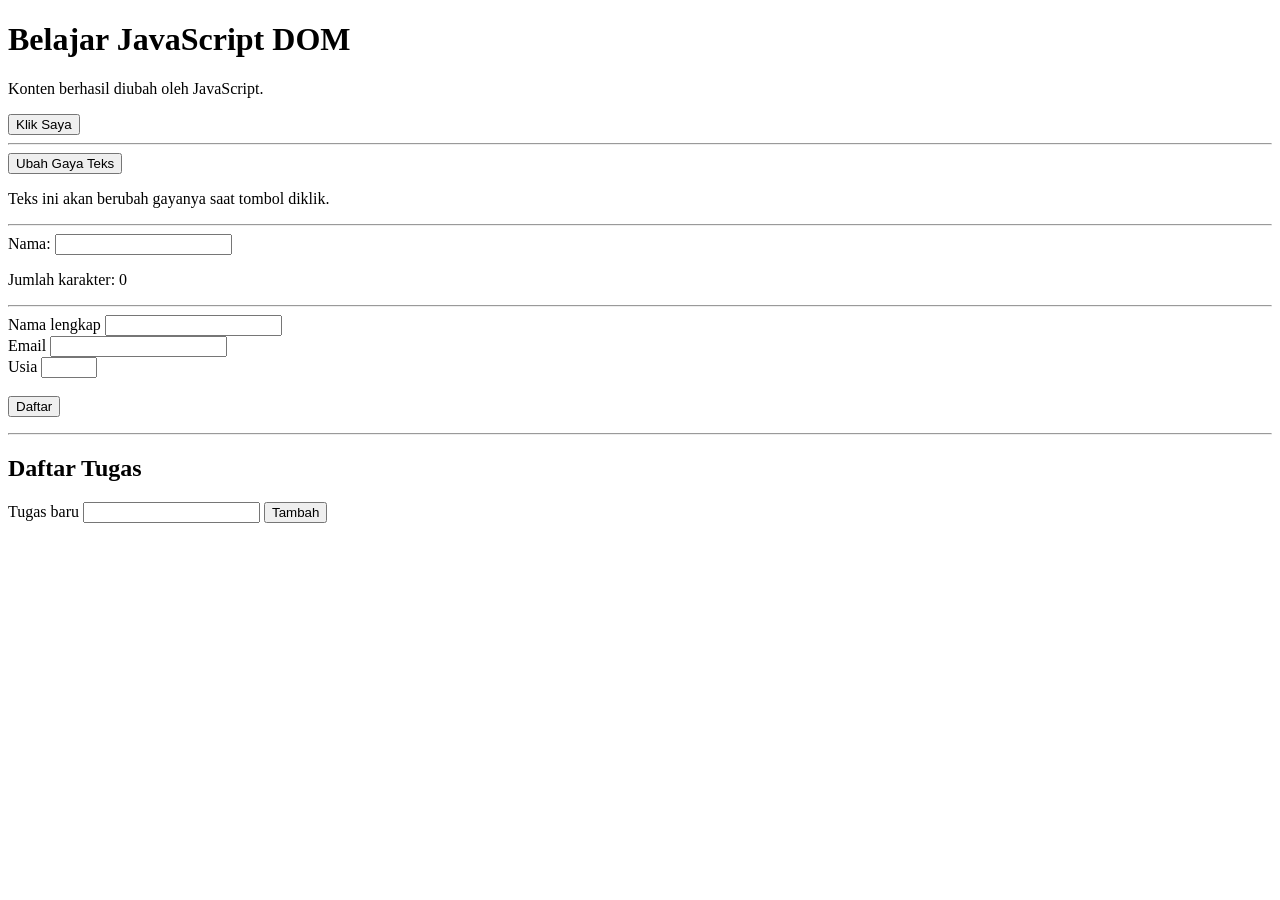
<file: index.html>
<!DOCTYPE html>
<html lang="id">
<head>
   <meta charset="UTF-8">
   <meta name="viewport" content="width=device-width, initial-scale=1.0">
   <title>Praktikum DOM dan Event</title>
   <link rel="stylesheet" href="style.css">
   <script src="script.js" defer></script>
</head>
<body>

<!-- LATIHAN 1 & 2-->
    <h1 id="judul">Latihan DOM</h1>
    <p id="pesan">Belum ada tindakan.</p>
    <button id="tombolAksi" type="button">Klik Saya</button>

    <hr>

<!-- LATIHAN 3 -->
    <button id="tombolGaya" type="button">Ubah Gaya Teks</button>
    <p id="teksGaya">Teks ini akan berubah gayanya saat tombol diklik.</p>

<hr>

<!-- Latihan 4 -->
 <div>
    <label for="namaInput">Nama:</label>
    <input type="text" id="namaInput" maxlength="40">
    <p>Jumlah karakter: <span id="jumlahKarakter">0</span></p>
 </div>

 <hr>

 <!-- Latihan 5 -->
  <form id="formPendaftaran" novalidate>
    <div>
        <label for="nama">Nama lengkap</label>
        <input id="nama" name="nama" type="text">
    </div>
    <div>
         <label for="email">Email</label>
         <input id="email" name="email" type="email">
    </div>
    <div>
        <label for="usia">Usia</label>
        <input id="usia" name="usia" type="number" min="17" max="100">
    </div>
    <br>
    <button type="submit">Daftar</button>
</form>
<p id="pesanForm" aria-live="polite"></p>

<hr>

<!-- Latihan 6 -->
 <section>
    <h2>Daftar Tugas</h2>
    <label for="inputTugas">Tugas baru</label>
    <input id="inputTugas" type="text">
    <button id="tambahTugas" type="button">Tambah</button>
    <p id="pesanTugas" aria-live="polite"></p>
    <ul id="daftarTugas"></ul>
</section>

</body>
</html>
</file>
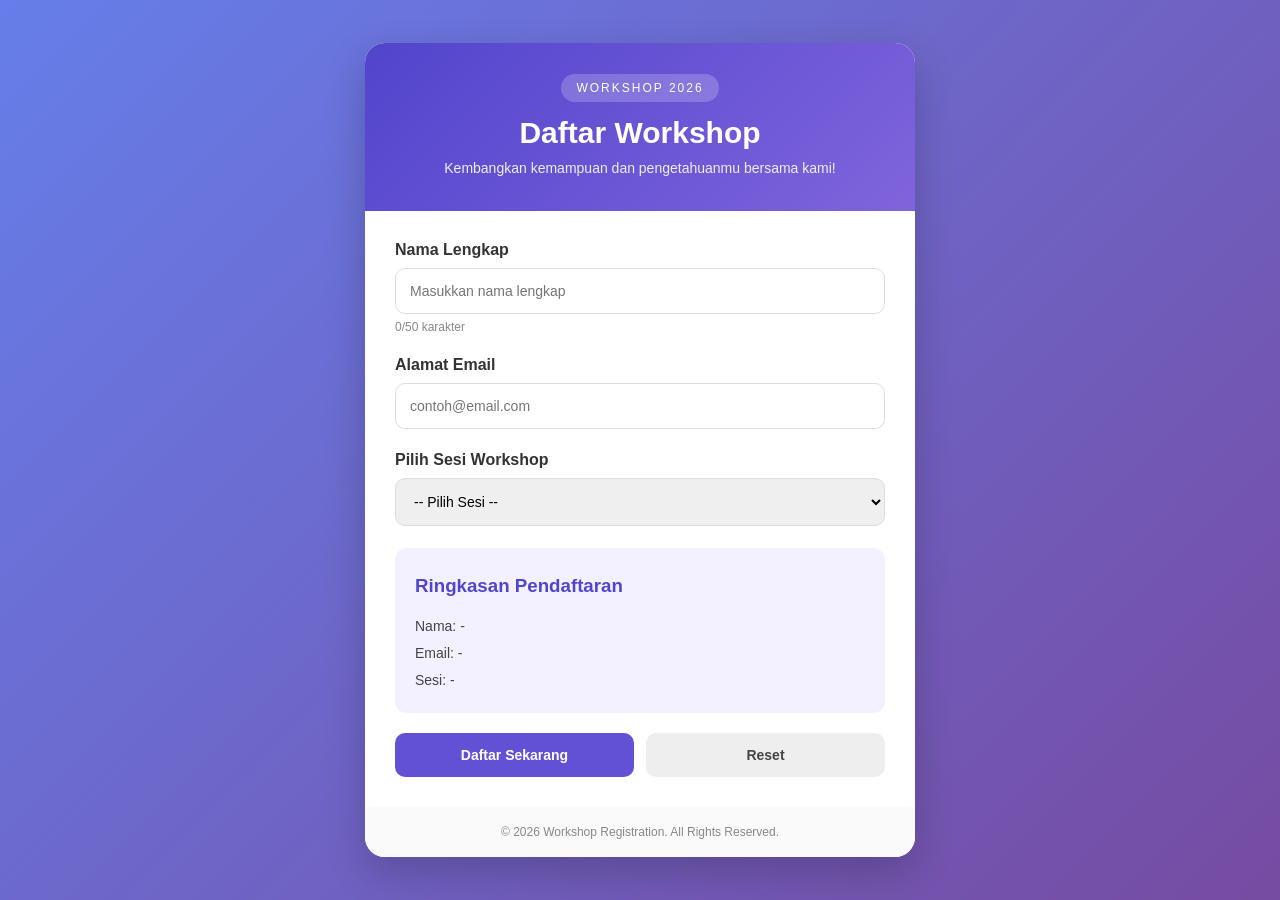
<file: Form Pendaftaran/index.html>
<!DOCTYPE html>
<html lang="id">
<head>
    <meta charset="UTF-8">
    <meta name="viewport" content="width=device-width, initial-scale=1.0">
    <title>Pendaftaran Workshop</title>
    <link rel="stylesheet" href="style.css">
</head>
<body>

    <div class="container">
        <div class="header">
            <span class="tag">WORKSHOP 2026</span>
            <h1>Daftar Workshop</h1>
            <p>Kembangkan kemampuan dan pengetahuanmu bersama kami!</p>
        </div>

        <div class="content">
            <form id="workshopForm">

                <div class="form-group">
                    <label for="nama">Nama Lengkap</label>
                    <input type="text" id="nama"
                        placeholder="Masukkan nama lengkap">
                    <small id="namaCount">0/50 karakter</small>
                    <small class="error" id="namaError"></small>
                </div>

                <div class="form-group">
                    <label for="email">Alamat Email</label>
                    <input type="email" id="email"
                        placeholder="contoh@email.com">
                    <small class="error" id="emailError"></small>
                </div>

                <div class="form-group">
                    <label for="sesi">Pilih Sesi Workshop</label>
                    <select id="sesi">
                        <option value="">-- Pilih Sesi --</option>
                        <option value="Sesi Pagi (09.00 - 11.00)">
                            Sesi Pagi (09.00 - 11.00)
                        </option>
                        <option value="Sesi Siang (13.00 - 15.00)">
                            Sesi Siang (13.00 - 15.00)
                        </option>
                        <option value="Sesi Sore (15.30 - 17.30)">
                            Sesi Sore (15.30 - 17.30)
                        </option>
                    </select>
                    <small class="error" id="sesiError"></small>
                </div>

                <div class="summary">
                    <h3>Ringkasan Pendaftaran</h3>
                    <p>Nama: <span id="previewNama">-</span></p>
                    <p>Email: <span id="previewEmail">-</span></p>
                    <p>Sesi: <span id="previewSesi">-</span></p>
                </div>

                <div id="message"></div>

                <div class="buttons">
                    <button type="submit" class="btn-submit">
                        Daftar Sekarang
                    </button>

                    <button type="reset" class="btn-reset">
                        Reset
                    </button>
                </div>

            </form>
        </div>

        <footer>
            © 2026 Workshop Registration. All Rights Reserved.
        </footer>
    </div>

    <script src="script.js"></script>
</body>
</html>
</file>
<file: style.css>
.highlight {
    color: #173f75;
    background-color: #e6f1ff;
    border-left: 4px solid #3478c8;
    padding: 12px;
}

.teks-besar { 
    font-size: 1.4rem;
 }

 .selesai span { 
    text-decoration: line-through; 
    color: #687386; 
}

li { 
    margin-bottom: 8px; 
}
</file>
<file: Form Pendaftaran/style.css>
* {
    margin: 0;
    padding: 0;
    box-sizing: border-box;
}

body {
    font-family: 'Segoe UI', sans-serif;
    background: linear-gradient(135deg, #667eea, #764ba2);
    min-height: 100vh;
    display: flex;
    justify-content: center;
    align-items: center;
    padding: 25px;
}

.container {
    background: white;
    width: 100%;
    max-width: 550px;
    border-radius: 20px;
    overflow: hidden;
    box-shadow: 0 15px 40px rgba(0,0,0,0.2);
}

.header {
    background: linear-gradient(135deg, #5145cd, #8064dc);
    color: white;
    text-align: center;
    padding: 35px 25px;
}

.tag {
    background: rgba(255,255,255,0.2);
    padding: 7px 15px;
    border-radius: 20px;
    font-size: 12px;
    letter-spacing: 2px;
}

.header h1 {
    margin-top: 20px;
    font-size: 30px;
}

.header p {
    margin-top: 10px;
    font-size: 14px;
    color: #eee;
}

.content {
    padding: 30px;
}

.form-group {
    margin-bottom: 22px;
}

label {
    display: block;
    font-weight: 600;
    margin-bottom: 9px;
    color: #333;
}

input, select {
    width: 100%;
    padding: 14px;
    border: 1px solid #ddd;
    border-radius: 10px;
    font-size: 14px;
    outline: none;
    transition: 0.3s;
}

input:focus, select:focus {
    border-color: #6854d8;
    box-shadow: 0 0 5px rgba(104,84,216,0.2);
}

small {
    display: block;
    margin-top: 6px;
    font-size: 12px;
    color: #888;
}

.error {
    color: #e53935;
}

.summary {
    background: #f3f1ff;
    padding: 20px;
    border-radius: 12px;
    margin-bottom: 20px;
    line-height: 1.9;
}

.summary h3 {
    color: #5145cd;
    margin-bottom: 10px;
}

.summary p {
    font-size: 14px;
    color: #444;
    overflow-wrap: anywhere;
}

#message {
    margin-bottom: 15px;
    font-weight: 600;
    font-size: 14px;
}

.success {
    background: #e2f8e9;
    color: #188443;
    padding: 13px;
    border-radius: 8px;
}

.failed {
    background: #ffe8e8;
    color: #d32f2f;
    padding: 13px;
    border-radius: 8px;
}

.buttons {
    display: flex;
    gap: 12px;
}

button {
    flex: 1;
    padding: 14px;
    border: none;
    border-radius: 10px;
    font-size: 14px;
    font-weight: bold;
    cursor: pointer;
    transition: 0.3s;
}

.btn-submit {
    background: #6251d5;
    color: white;
}

.btn-submit:hover {
    background: #4939b5;
}

.btn-reset {
    background: #eee;
    color: #444;
}

.btn-reset:hover {
    background: #ddd;
}

footer {
    text-align: center;
    padding: 18px;
    background: #fafafa;
    color: #888;
    font-size: 12px;
}

/* Tampilan Mobile */
@media (max-width: 480px) {
    body {
        padding: 12px;
    }

    .header h1 {
        font-size: 25px;
    }

    .content {
        padding: 22px;
    }

    .buttons {
        flex-direction: column;
    }
}
</file>
